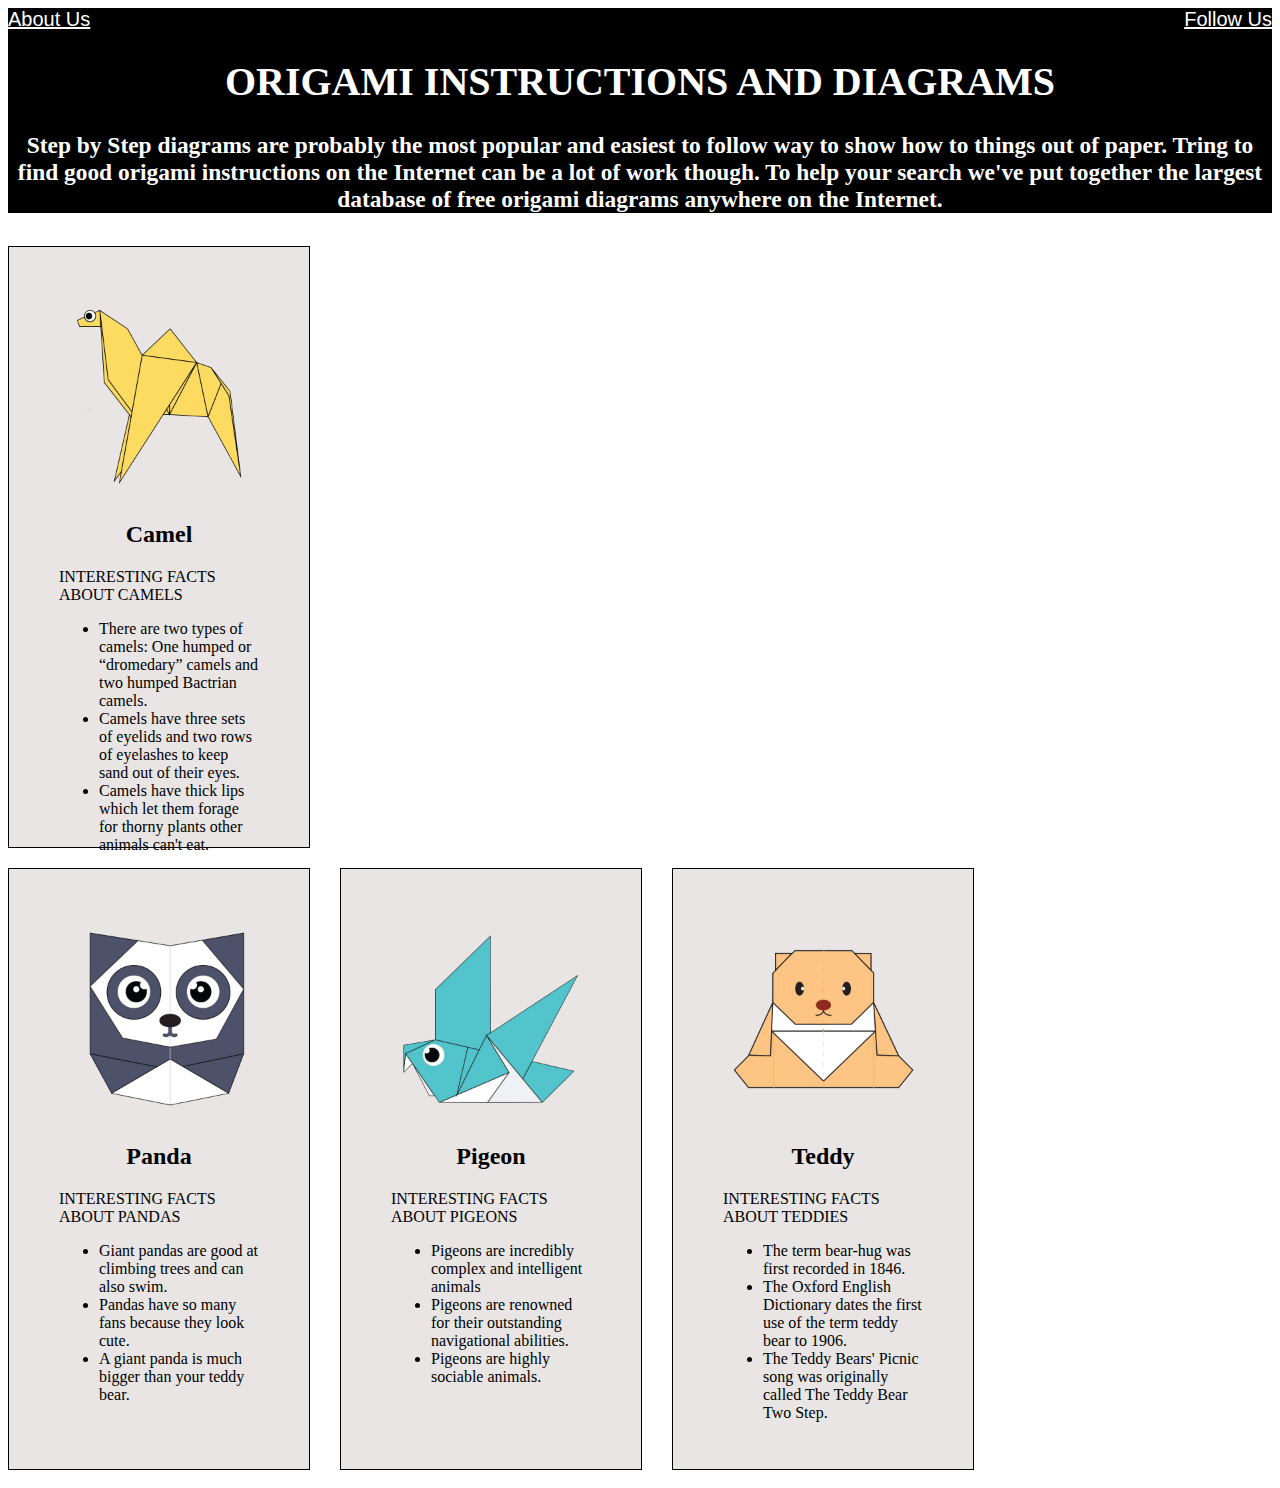
<file: index.html>
<!DOCTYPE html>
<html>
    <head>
        <title>Origami instructions and diagrams</title>
        <link rel = "stylesheet" type = "text/css" href = "index.css" />
    </head>
    <body>
        <div class = "header">
            <div class= "menu">
                <a href="aboutus.html"> About Us </a>
                <a href="followus.html"> Follow Us </a>
            </div>
            <h1><center>ORIGAMI INSTRUCTIONS AND DIAGRAMS</center></h1>
            <h3><center>Step by Step diagrams are probably the most popular and easiest to follow way to show how to things out of paper.
            Tring to find good origami instructions on the Internet can be a lot of work though. To help your search we've put together the largest database of free origami diagrams anywhere on the Internet.</center></h3>
        </div>
   
    <div class = "grid">
        <div class = "camel">
            <center>
                <a href = "http://origami.me/camel/"><img src= "camel.png" width="200" height="200"></a>
                <h2> Camel </h2>
            </center>
            <p> INTERESTING FACTS ABOUT CAMELS</p>
            <ul>
                <li>There are two types of camels: One humped or “dromedary” camels and two humped Bactrian camels.</li>
                <li>Camels have three sets of eyelids and two rows of eyelashes to keep sand out of their eyes.</li>
                <li>Camels have thick lips which let them forage for thorny plants other animals can't eat.</li>
            </ul>
        </div>

    <div class = "grid">
        <div class = "panda">
            <center>
                <a href = "http://origami.me/panda/" target="_blank"><img src= "panda.png" width="200" height="200"></a>
                <h2> Panda </h2>
            </center>
            <p> INTERESTING FACTS ABOUT PANDAS</p>
            <ul>
                <li>Giant pandas are good at climbing trees and can also swim.</li>
                <li>Pandas have so many fans because they look cute.</li>
                <li>A giant panda is much bigger than your teddy bear.</li>
            </ul>
        </div>

        <div class = "grid">
            <div class = "pigeon">
                <center>
                    <a href = "http://origami.me/pigeon/" target="_blank"><img src= "pigeon.png" width="200" height="200"></a>
                    <h2> Pigeon </h2>
                </center>
                <p> INTERESTING FACTS ABOUT PIGEONS</p>
                <ul>
                    <li>Pigeons are incredibly complex and intelligent animals</li>
                    <li>Pigeons are renowned for their outstanding navigational abilities.</li>
                    <li>Pigeons are highly sociable animals.</li>
                </ul>
            </div>

        <div class = "grid">
            <div class = "teddy">
                <center>
                    <a href = "http://origami.me/teddy-bear/" target="_blank"><img src= "teddy.png" width="200" height="200"></a>
                    <h2> Teddy </h2>
                </center>
                <p> INTERESTING FACTS ABOUT TEDDIES</p>
                <ul>
                    <li> The term bear-hug was first recorded in 1846.<br></li>
                    <li> The Oxford English Dictionary dates the first use of the term teddy bear to 1906.<br></li>
                    <li>The Teddy Bears' Picnic song was originally called The Teddy Bear Two Step.</li>  
                </ul>
            </div>
    </body>
</html>
</file>
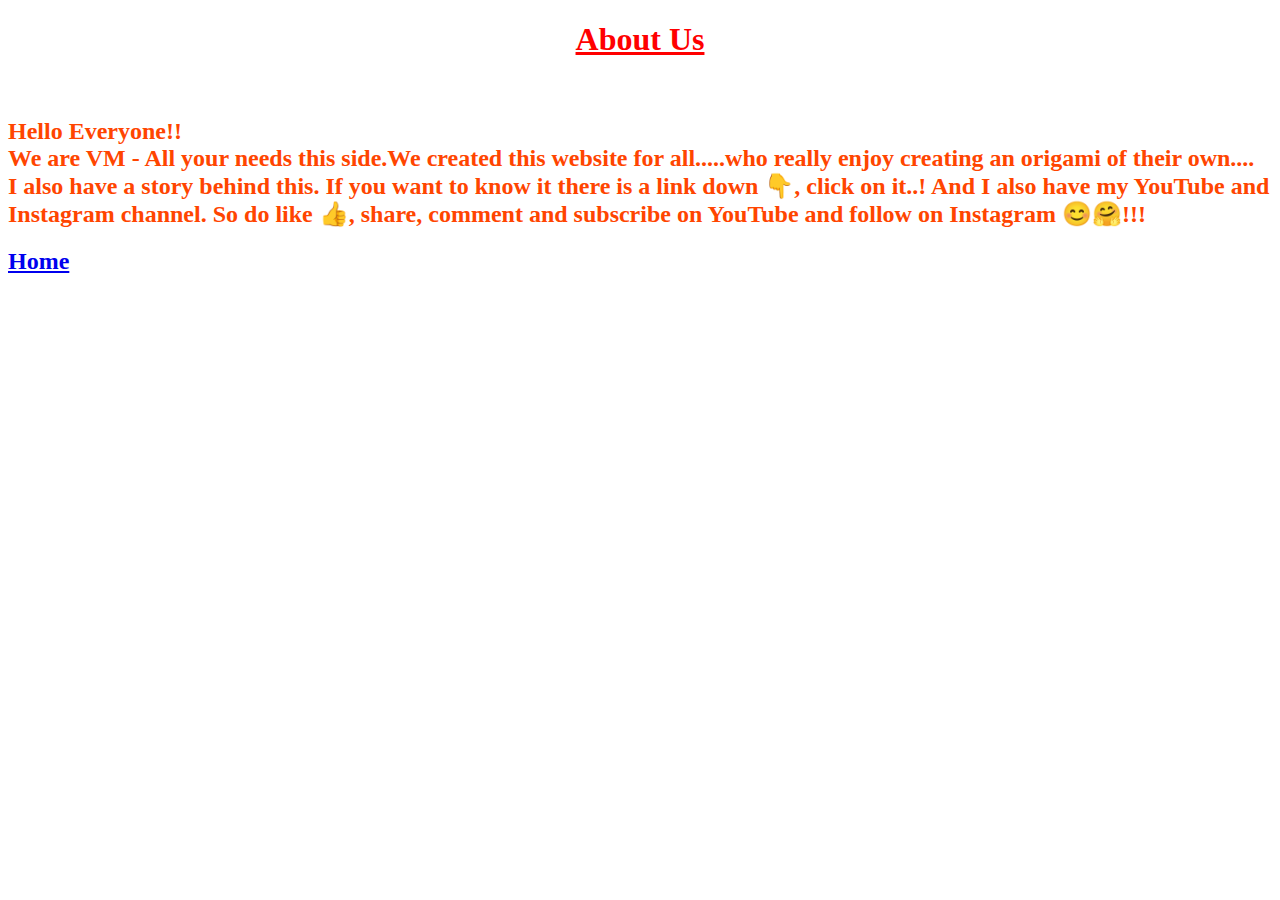
<file: aboutus.html>
<!DOCTYPE html>
<html>
  <head>
    <title>Origami designs</title>
    <style>
      h1 {
        color:red;
      }
      h2 {
        color:orangered;
      }
     
    </style>
  </head>
  <body bgcolor="#FFFFFF">
    <h1><b><u><center>About Us</center></u></b></h1><br>

    <h2>
        Hello Everyone!!<br>
        We are VM - All your needs this side.We created this website for all.....who really enjoy creating an origami of their own....<br>
        I also have a story behind this. If you want to know it there is a link down 👇, click on it..!
        And I also have my YouTube and Instagram channel. So do like 👍, share, comment and subscribe on YouTube and follow on Instagram 😊🤗!!!
    </h2>
   
   <h2> <a href="index.html">Home</a><br></h2>
    
  </body>
</html>
</file>
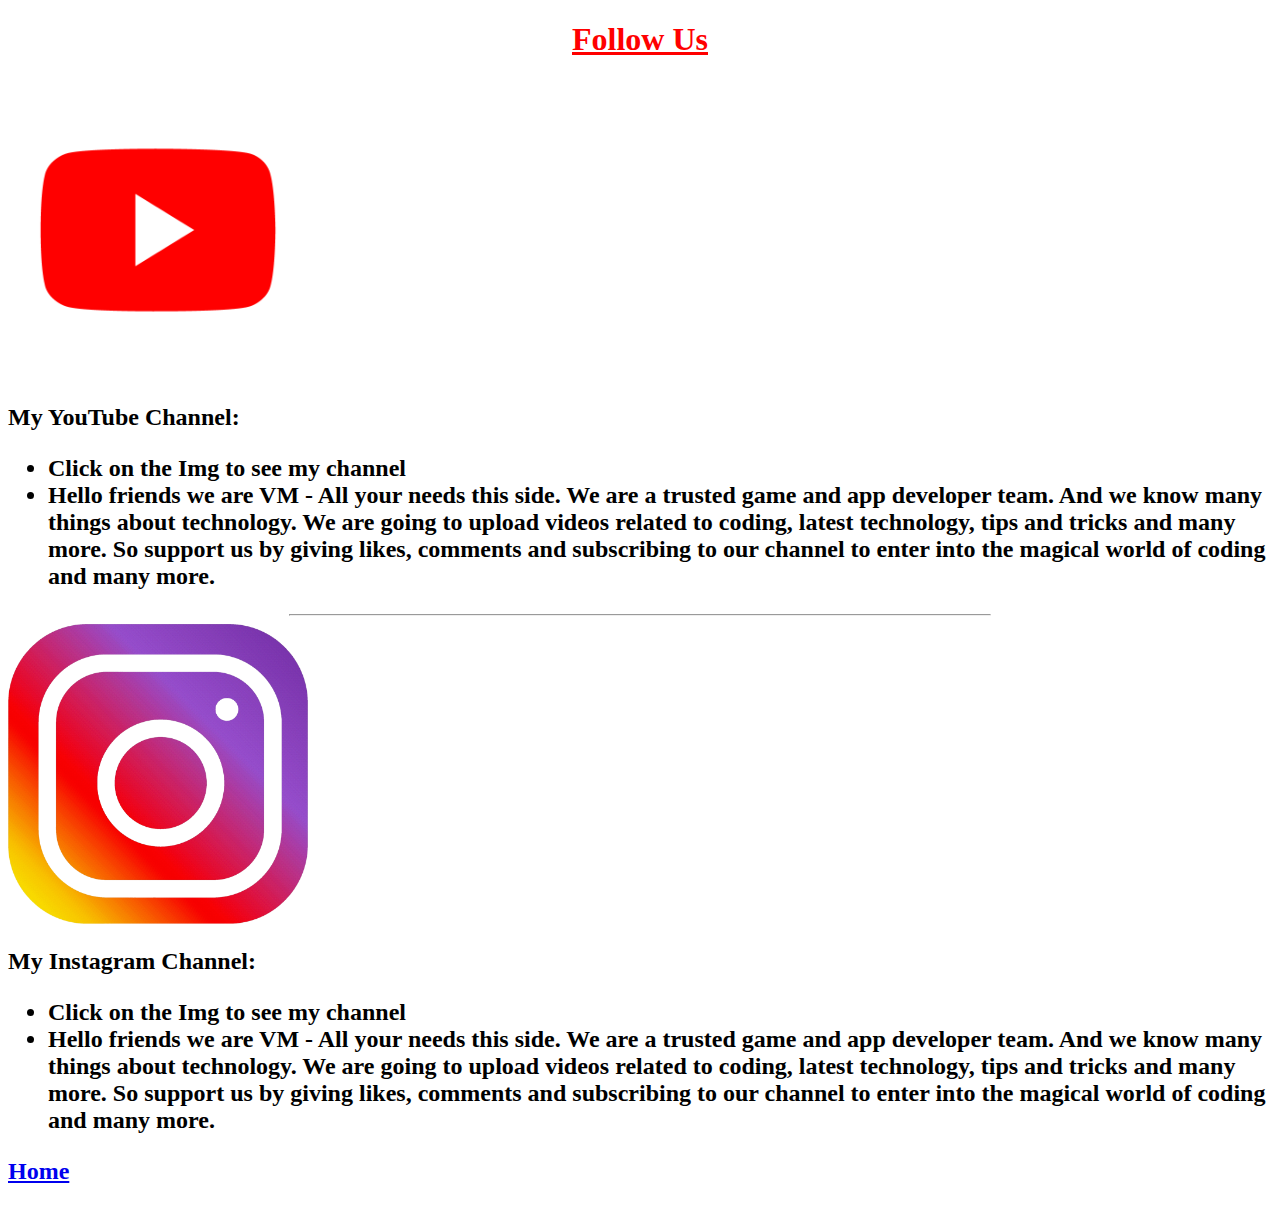
<file: followus.html>
<!DOCTYPE html>
<html>
  <head>
    <title>Origami designs</title>
    <style>
      h1 {
        color:red;
      }
    </style>
  </head>
  <body bgcolor="#FFFFFF">
    <h1><b><u><center>Follow Us</center></u></b></h1>
    <a href = "Enjoy!!"><img src = "YouTube icon.png" width= 300 height= 300></a>
    <h2>
        My YouTube Channel: <br>
        <ul>
            <li> Click on the Img to see my channel <br></li>
            <li>Hello friends we are VM - All your needs this side. We are a trusted game and app developer team. And we know many things about technology. 
                We are going to upload videos related to coding, latest technology, tips and tricks and many more. So support us by giving likes, comments and subscribing to our channel to enter into the magical world of coding and many more.<br></li>
        </ul>
    </h2>

    <hr width = 700px>

    <a href = "Enjoy!!"><img src = "Instagram icon.png" width= 300 height= 300></a>
    <h2>
        My Instagram Channel: <br>
        <ul>
            <li> Click on the Img to see my channel <br></li>
            <li>Hello friends we are VM - All your needs this side. We are a trusted game and app developer team. And we know many things about technology. 
                We are going to upload videos related to coding, latest technology, tips and tricks and many more. So support us by giving likes, comments and subscribing to our channel to enter into the magical world of coding and many more.<br></li>
        </ul>
    </h2>
   <h2> <a href="index.html">Home</a><br></h2>
  </body>
</html>
</file>
<file: index.css>
h1,h3,a{
    color: white
}

.menu{
    display: flex;
    justify-content: space-between;
    background-color: black;
    font-size: 20px;
    font-family: sans-serif;
    font-weight: 400;
    color: white;
}

.header{
    background-color: black ;
    font-size: 20px;
    font-family: cursive;
    font-weight: 400;
}

.body{
    color: whitesmoke;
}

.grid{
    background: darkred;
    background-color: white;
    display: flex;
    justify-content: last baseline;
    flex-direction: row;
    text-align: left;
    flex-wrap: wrap;
}

.camel{
    border: 1px solid black;
    margin-top: 10px;
    margin-bottom: 10px;
    margin-right: 30px;
    width: 200px;
    height: 500px;
    padding: 50px;
    background-color:#E8E5E4;
}

.panda{
    border: 1px solid black;
    margin-top: 10px;
    margin-bottom: 10px;
    margin-right: 30px;
    width: 200px;
    height: 500px;
    padding: 50px;
    background-color:#E8E5E4;
}

.pigeon{
    border: 1px solid black;
    margin-top: 10px;
    margin-bottom: 10px;
    margin-right: 30px;
    width: 200px;
    height: 500px;
    padding: 50px;
    background-color:#E8E5E4;
}

.teddy{
    border: 1px solid black;
    margin-top: 10px;
    margin-bottom: 10px;
    margin-right: 30px;
    width: 200px;
    height: 500px;
    padding: 50px;
    background-color:#E8E5E4;
}
</file>
